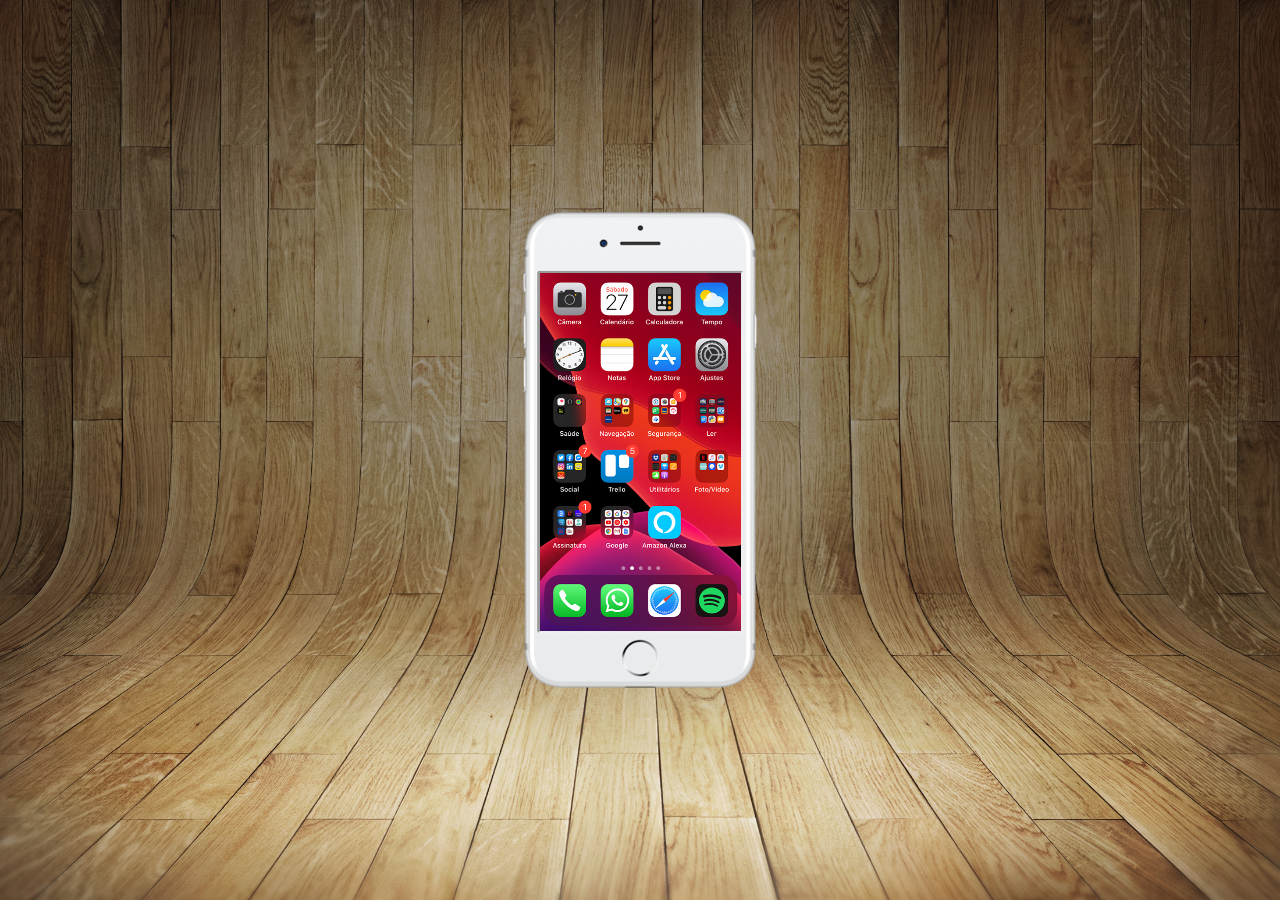
<file: projeto social/index.html>
<!DOCTYPE html>
<html lang="pt-br">
<head>
    <meta charset="UTF-8">
    <meta name="viewport" content="width=device-width, initial-scale=1.0">
    <title>Projeto redes sociais</title>

    <link rel="shortcut icon" href="favicon.ico" type="image/x-icon">
    <link rel="stylesheet" href="estilos/style.css">
</head>
<body>
    <main>
       <section id="telefone">
         
          <iframe src="home.html" name="tela" 
          id="tela" ameborder="0"></iframe>

       </section>
       <section id="redes-sociais">
        
       </section>
    <main>
</body>
</html>
</file>
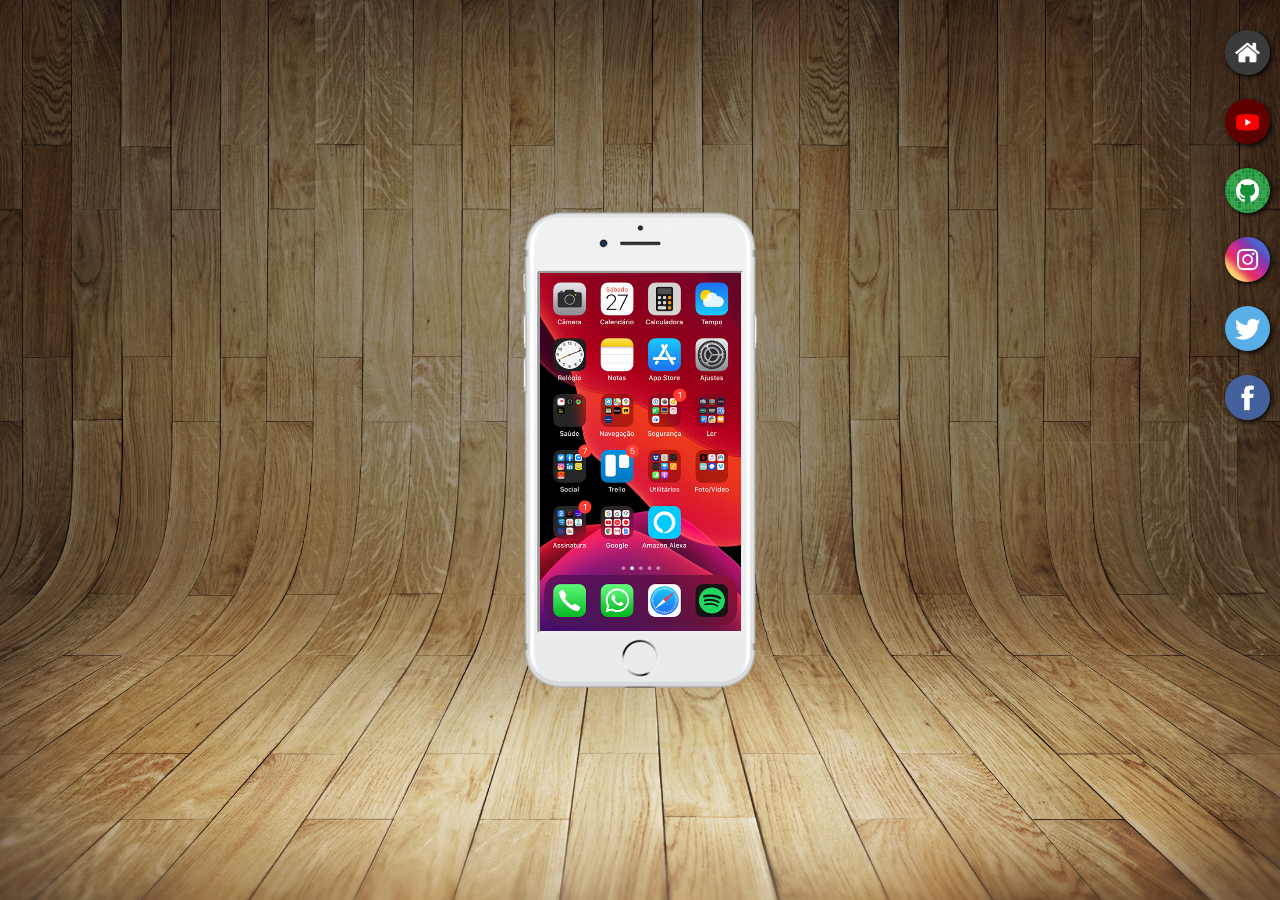
<file: projeto social/projeto social/index.html>
<!DOCTYPE html>
<html lang="pt-br">
<head>
    <meta charset="UTF-8">
    <meta name="viewport" content="width=device-width, initial-scale=1.0">
    <title>Projeto redes sociais</title>

    <link rel="shortcut icon" href="favicon.ico" type="image/x-icon">
    <link rel="stylesheet" href="estilos/style.css">
</head>
<body>
    <main>
       <section id="telefone">
         
          <iframe src="home.html" name="tela" 
          id="tela" ameborder="0"></iframe>

       </section>
       <section id="redes-sociais">
        
          <a href="#" target="tela"><img src="imagens/logo-home.jpg" alt="logo home"></a><br>
          <a href="#" target="tela"><img src="imagens/logo-youtube.jpg" alt="logo youtube"></a><br>
          <a href="#" target="tela"><img src="imagens/logo-github.jpg" alt="logo github"></a><br>
          <a href="#" target="tela"><img src="imagens/logo-instagram.jpg" alt="logo instagram"></a><br>
          <a href="#" target="tela"><img src="imagens/logo-twitter.jpg" alt="logo twitter"></a><br>
          <a href="#" target="tela"><img src="imagens/logo-facebook.jpg" alt="logo facebook"></a><br>

       </section>
    <main>
</body>
</html>
</file>
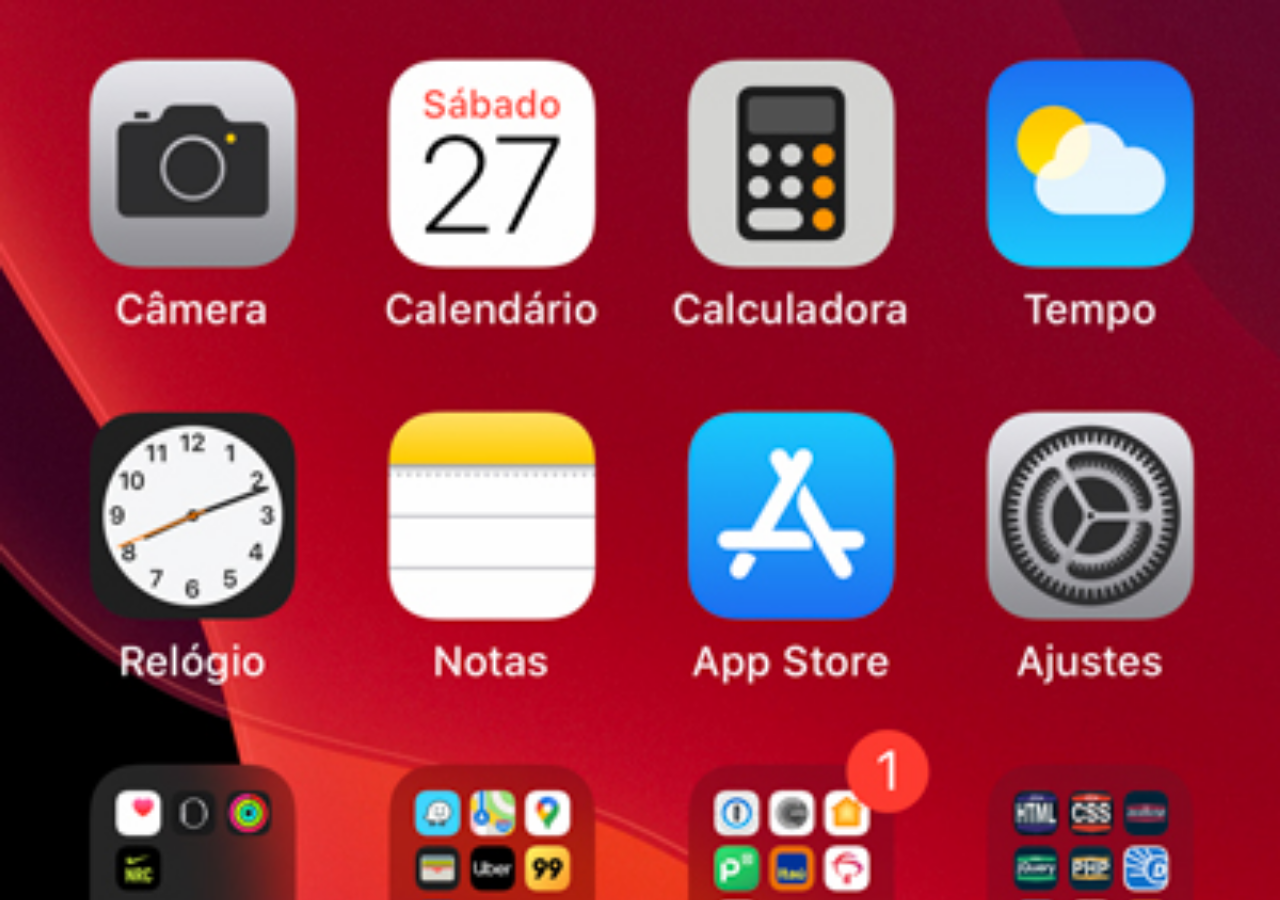
<file: projeto social/home.html>
<!DOCTYPE html>
<html lang="pt-br">
<head>
    <meta charset="UTF-8">
    <meta name="viewport" content="width=device-width, initial-scale=1.0">
    <title>home</title>
</head>
<style>
    * {
        margin: 0px;
        padding:  0px;

    }

    body {
        height: 100vh;
        width: 100vw;
        background: url('imagens/tela-home.jpg') no-repeat top center;
        background-size: cover;
    }
</style>
<body>
    
</body>
</html>
</file>
<file: projeto social/estilos/style.css>
@charset "utf-8";

*{
    margin: 0px;
    padding: 0px;
    font-family: Arial, Helvetica, sans-serif;
}

html, body {
    height: 100vh;
    width: 100vw;
    background-color: black;
}

body {
    background: url(../imagens/fundo-madeira.jpg) no-repeat top center;
    background-size: cover;
    background-attachment: fixed;
    
}

main {
    height: 100%;
    
    
}

section#telefone {
    position: absolute;
    top: 50%;
    left: 50%;
    transform: translate(-50%, -50%);

    height: 480px;
    width: 238px;
    background: url(../imagens/frame-iphone.png 
     ) no-repeat;
}

iframe#tela {
    position: relative;
    top: 61px;
    left: 17px;
    width: 201px;
    height: 358px;
}
</file>
<file: projeto social/projeto social/estilos/style.css>
@charset "utf-8";

*{
    margin: 0px;
    padding: 0px;
    font-family: Arial, Helvetica, sans-serif;
}

html, body {
    height: 100%;
    width: 100%;
    background-color: black;
}

body {
    background: url(../imagens/fundo-madeira.jpg) ;
    background-size: cover;
    background-attachment: fixed;
}



section#telefone {
    position: absolute;
    top: 50%;
    left: 50%;
    transform: translate(-50%, -50%);

    height: 480px;
    width: 238px;
    background: url(../imagens/frame-iphone.png 
     ) no-repeat;
}

section#redes-sociais {
    text-align: right;
    padding-top: 20px;
}

section#redes-sociais img {
    width: 45px;
    margin: 10px;
    border-radius: 50%;
    box-shadow: 2px 2px 5px rgba(0, 0, 0, 0.899);
    box-sizing: border-box;
}

section#redes-sociais img:hover {
    box-shadow: 5px 8px 10px rgba(0, 0, 0, 0.78);
    border: 2px solid rgba(255, 255, 255, 0.849);
    transition: transform .3s, border .5s;
    transform: translate(-3px, -3px)
    
}

iframe#tela {
    position: relative;
    top: 61px;
    left: 17px;
    width: 201px;
    height: 358px;
}
</file>
